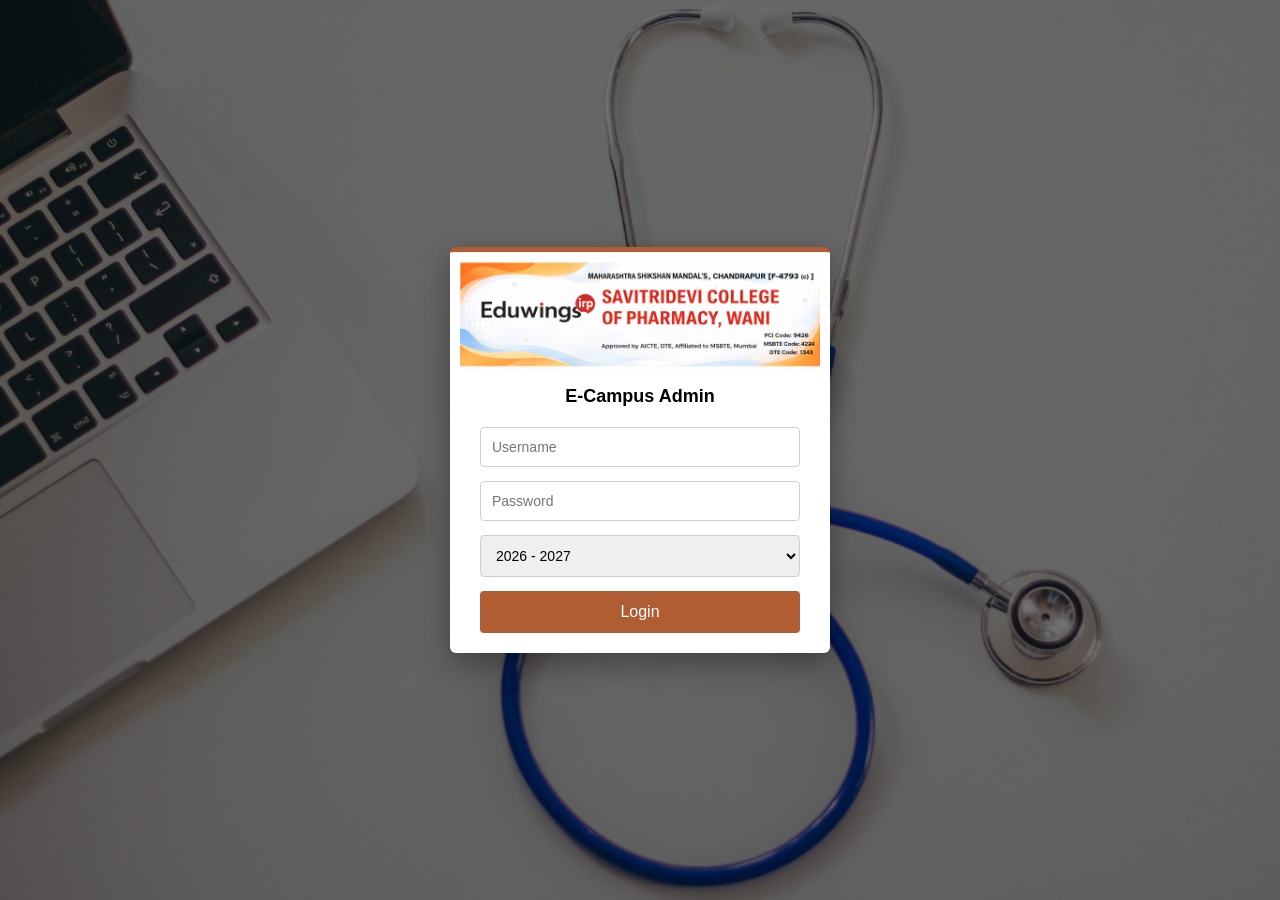
<file: index.html>
<!DOCTYPE html>
<html lang="en">
<head>
  <meta charset="UTF-8">
  <title>E-Campus Admin</title>
  <link rel="stylesheet" href="style.css">
</head>
<body>

  <!-- Dark overlay -->
  <div class="overlay"></div>

  <!-- Centered section -->
  <section class="login-container">
    <div class="login-box">

      <!-- Banner -->
      <div class="logo">
        <img src="logo banner.png" alt="College Logo">
      </div>

      <!-- Text -->
      <div class="college-text">
        <p>E-Campus Admin</p>
      </div>

      <!-- Form -->
      <form id="loginForm">
        <input type="text" placeholder="Username" required>
        <input type="password" placeholder="Password" required>
        <select id="yearSelect"></select>

        <button type="submit">Login</button>
      </form>

    </div>
  </section>

  <script src="script.js"></script>
</body>
</html>
</file>
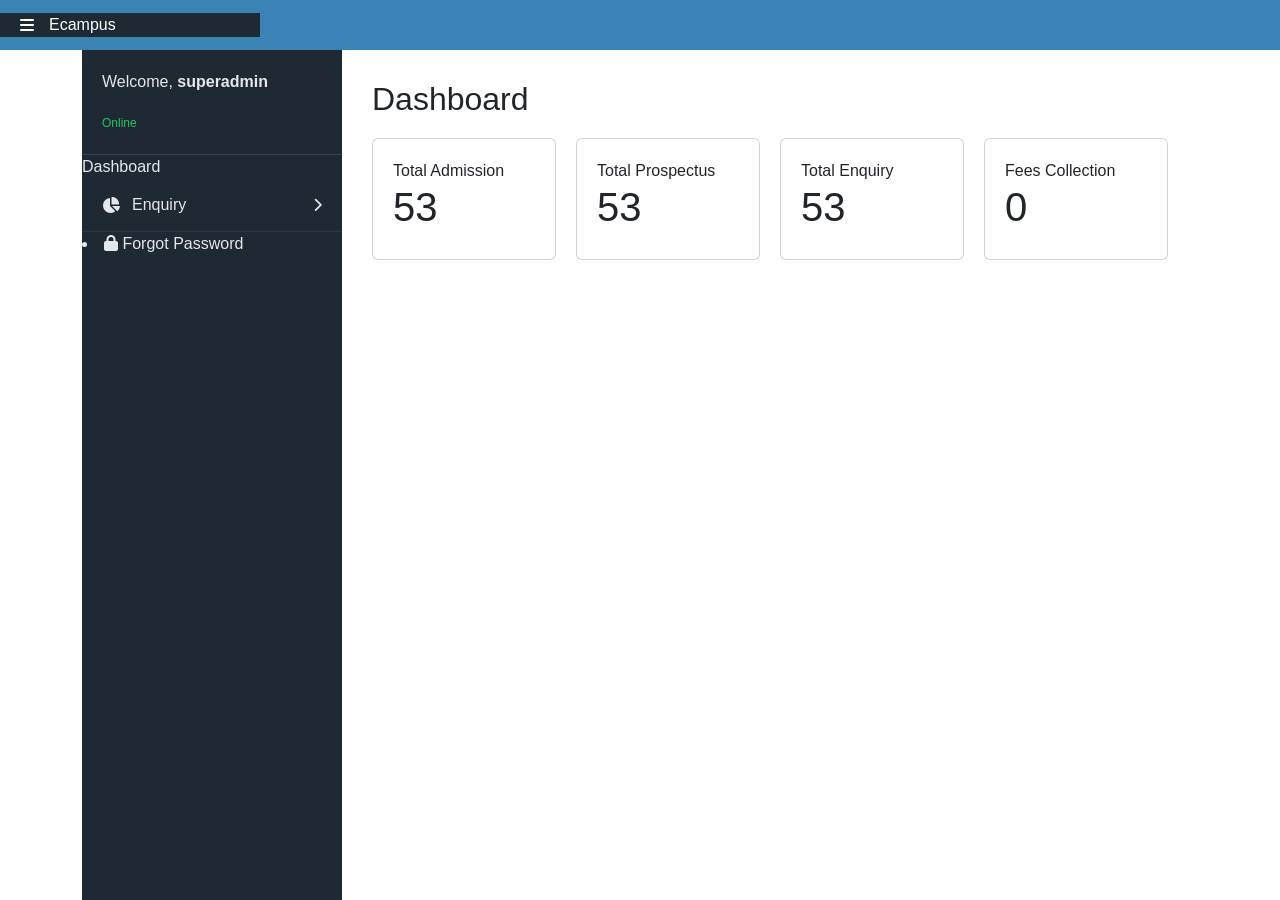
<file: school-management-main/index.html>
<?php  session_start(); ?>
<!DOCTYPE html>
<html lang="en">

<head>
    <meta charset="UTF-8">
    <meta name="viewport" content="width=device-width, initial-scale=1.0">
    <title>Login</title>
    <link rel="stylesheet" href="index.css">
    <link rel="stylesheet" href="https://cdnjs.cloudflare.com/ajax/libs/font-awesome/6.5.1/css/all.min.css">
    <link href="https://fonts.googleapis.com/css2?family=Roboto:ital,wght@0,100..900;1,100..900&display=swap" rel="stylesheet">
    <link href="https://cdn.jsdelivr.net/npm/bootstrap@5.3.8/dist/css/bootstrap.min.css" rel="stylesheet" integrity="sha384-sRIl4kxILFvY47J16cr9ZwB07vP4J8+LH7qKQnuqkuIAvNWLzeN8tE5YBujZqJLB" crossorigin="anonymous">
</head>

<body>
    <!-- TOP BAR -->
    <header class="topbar">
  <div class="topbar-left">
    <i class="fa fa-bars"></i>
    <span class="brand">Ecampus</span>
  </div>

  <div class="topbar-right">
    <!-- Right side content -->
  </div>
</header>


    <div class="container">

        <!-- SIDEBAR -->
        <aside class="sidebar">
            <div class="profile">
                <p>Welcome, <b>superadmin</b></p>
                <span class="online">Online</span>
            </div>

            <option value="dashboard">Dashboard</option>


            <div class="menu-item">
                <div class="menu-header" onclick="toggleMenu(this)">
                    <div class="menu-left">
                        <i class="fa fa-chart-pie"></i>
                        <span>Enquiry</span>
                    </div>
                    <i class="fa fa-chevron-right arrow"></i>
                </div>

                <div class="submenu">
                    <div class="submenu-item">Add Enquiry</div>
                    <div class="submenu-item">View Enquiry</div>
                </div>
            </div>
            <li><i class="fa fa-lock"></i> Forgot Password</li>
            </ul>
        </aside>

        <!-- MAIN CONTENT -->
        <main class="content">
            <h2>Dashboard</h2>

            <div class="cards">
                <div class="card blue">Total Admission <h1>53</h1>
                </div>
                <div class="card green">Total Prospectus <h1>53</h1>
                </div>
                <div class="card orange">Total Enquiry <h1>53</h1>
                </div>
                <div class="card red">Fees Collection <h1>0</h1>
                </div>
            </div>
        </main>

    </div>

    <script src="script.js"></script>
</body>

</html>
</file>
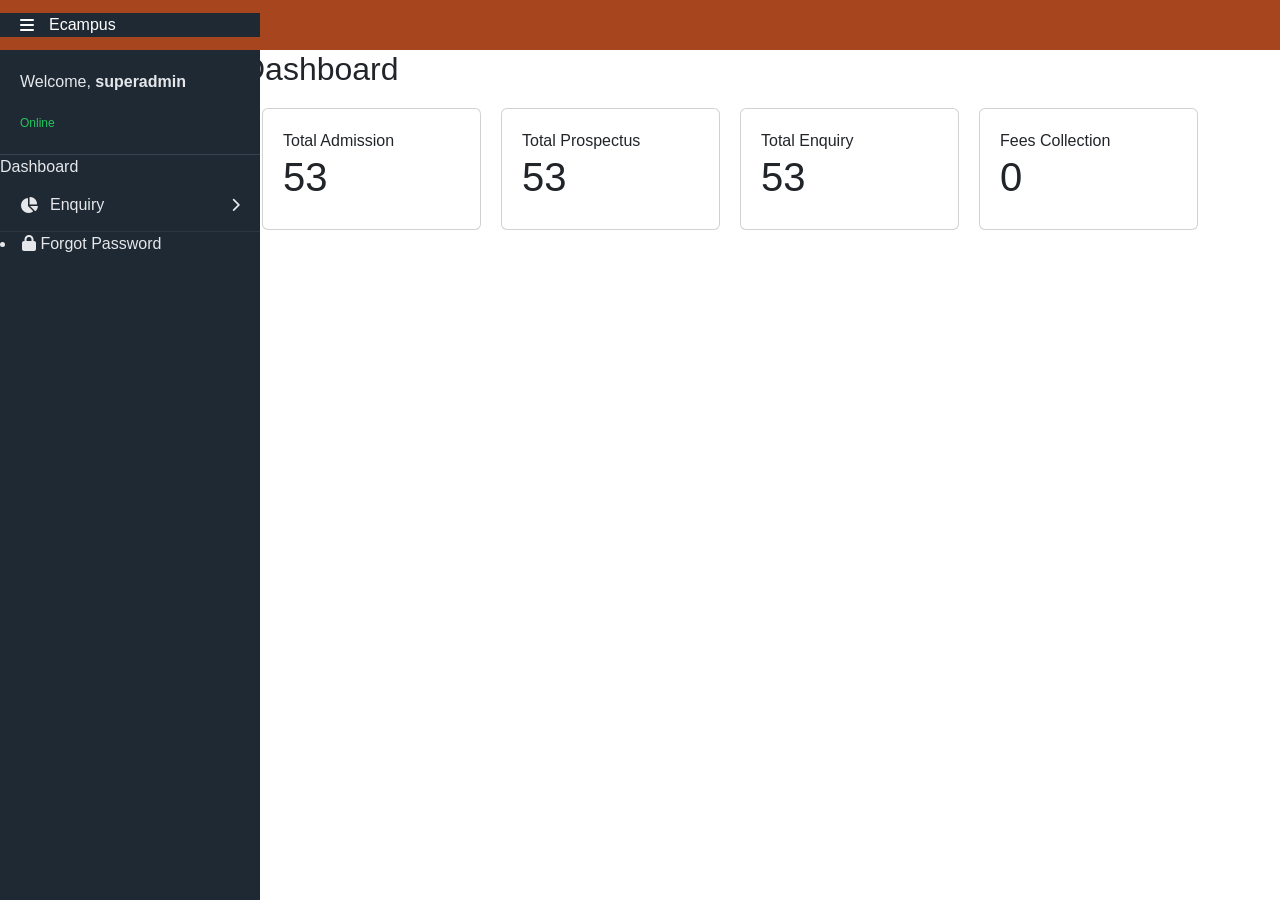
<file: school-management-main/dashboard.html>
<!DOCTYPE html>
<html lang="en">

<head>
    <meta charset="UTF-8">
    <meta name="viewport" content="width=device-width, initial-scale=1.0">
    <title>Dashboard</title>
    <link rel="stylesheet" href="dashboard.css">
    <link rel="stylesheet" href="https://cdnjs.cloudflare.com/ajax/libs/font-awesome/6.5.1/css/all.min.css">
    <link href="https://fonts.googleapis.com/css2?family=Roboto:ital,wght@0,100..900;1,100..900&display=swap" rel="stylesheet">
    <link href="https://cdn.jsdelivr.net/npm/bootstrap@5.3.8/dist/css/bootstrap.min.css" rel="stylesheet" integrity="sha384-sRIl4kxILFvY47J16cr9ZwB07vP4J8+LH7qKQnuqkuIAvNWLzeN8tE5YBujZqJLB" crossorigin="anonymous">
</head>

<body>
    <!-- TOP BAR -->
    <header class="topbar">
  <div class="topbar-left">
    <i class="fa fa-bars"></i>
    <span class="brand">Ecampus</span>
  </div>

  <div class="topbar-right">
    <!-- Right side content -->
  </div>
</header>


    <div class="container">

        <!-- SIDEBAR -->
        <aside class="sidebar">
            <div class="profile">
                <p>Welcome, <b>superadmin</b></p>
                <span class="online">Online</span>
            </div>

            <option value="dashboard">Dashboard</option>


            <div class="menu-item">
                <div class="menu-header" onclick="toggleMenu(this)">
                    <div class="menu-left">
                        <i class="fa fa-chart-pie"></i>
                        <span>Enquiry</span>
                    </div>
                    <i class="fa fa-chevron-right arrow"></i>
                </div>

                <div class="submenu">
                    <div class="submenu-item">Add Enquiry</div>
                    <div class="submenu-item">View Enquiry</div>
                </div>
            </div>
            <li><i class="fa fa-lock"></i> Forgot Password</li>
            </ul>
        </aside>

        <!-- MAIN CONTENT -->
        <main class="content">
            <h2>Dashboard</h2>

            <div class="cards">
                <div class="card blue">Total Admission <h1>53</h1>
                </div>
                <div class="card green">Total Prospectus <h1>53</h1>
                </div>
                <div class="card orange">Total Enquiry <h1>53</h1>
                </div>
                <div class="card red">Fees Collection <h1>0</h1>
                </div>
            </div>
        </main>

    </div>

    <script src="script.js"></script>
</body>

</html>
</file>
<file: style.css>
/* RESET */
* {
  margin: 0;
  padding: 0;
  box-sizing: border-box;
  font-family: "Segoe UI", Arial, sans-serif;
}

/* BACKGROUND */
body {
  min-height: 100vh;
  background: url("login.bg.jpg") center / cover no-repeat;
}

/* DARK OVERLAY */
.overlay {
  position: fixed;
  inset: 0;
  background: rgba(0, 0, 0, 0.55);
  z-index: 1;
}

/* CENTER LOGIN SECTION */
.login-container {
  position: relative;
  z-index: 2;
  min-height: 100vh;
  display: flex;
  align-items: center;
  justify-content: center;
}

/* LOGIN BOX */
.login-box {
  width: 380px;
  background: #ffffff;
  padding: 0 10px ;
  border-radius: 6px;
  border-top: 5px solid #b05d33;
  overflow:hidden;
  box-shadow: 0 10px 30px rgba(0,0,0,0.35);
}

/* BANNER */
.logo img {
  width: 100%;
  height: 120px;
  object-fit: cover;
  display: block;
}

/* TEXT BELOW BANNER */
.college-text {
  text-align: center;
  padding: 14px 20px 10px;
}

.college-text p {
  font-size: 18px;
  font-weight: 600;
  color: #000;
}

/* FORM AREA */
form {
  padding: 10px 20px 20px;
}

/* INPUTS */
form input,
form select {
  width: 100%;
  padding: 11px;
  margin-bottom: 14px;
  border-radius: 4px;
  border: 1px solid #cfcfcf;
  font-size: 14px;
}

form input:focus,
form select:focus {
  outline: none;
  border-color: #54a3f2;
}

/* BUTTON */
button {
  width: 100%;
  padding: 12px;
  background: #b05d33;
  border: none;
  color: #fff;
  font-size: 16px;
  border-radius: 4px;
  cursor: pointer;
}

button:hover {
  background: #da5a15;
}
</file>
<file: school-management-main/index.css>
* {
  margin: 0;
  padding: 0;
  box-sizing: border-box;
  font-family: Arial, sans-serif;
}

body {
  background: #f1f5f9;
}

/* Topbar */
.topbar {
  height: 50px;
  background: #3b82b5;
  color: white;
  display: flex;
  align-items: center;
  gap: 20px;
}

/* Layout */
.container {
  display: flex;
}

/* Sidebar */
.sidebar {
  width: 260px;
  background: #1f2933;
  color: #e5e7eb;
  height: calc(100vh - 50px);
}

/* Profile */
.profile {
  padding: 20px;
  border-bottom: 1px solid #374151;
}

.online {
  color: #22c55e;
  font-size: 12px;
}

/* Sidebar menu item */
.menu-item {
  border-bottom: 1px solid #2b3640;
}

/* Main clickable row */
.menu-header {
  display: flex;
  justify-content: space-between;
  align-items: center;
  padding: 14px 20px;
  cursor: pointer;
  transition: background 0.3s ease;
}

.menu-header:hover {
  background: #2b3640;
}

/* Left side icon + text */
.menu-left {
  display: flex;
  align-items: center;
  gap: 12px;
}

/* Arrow */
.arrow {
  transition: transform 0.3s ease;
  font-size: 14px;
}

/* Submenu */
.submenu {
  background: #111827;
  max-height: 0;
  overflow: hidden;
  transition: max-height 0.3s ease;
}

/* Submenu item */
.submenu-item {
  padding: 12px 50px;
  font-size: 14px;
  cursor: pointer;
  color: #cbd5f5;
}

.submenu-item:hover {
  background: #1f2933;
}

/* Open state */
.menu-item.open .submenu {
  max-height: 200px;
}

.menu-item.open .arrow {
  transform: rotate(90deg);
}

/* Main Content */
.content {
  flex: 1;
  padding: 30px;
}

/* Cards */
.cards {
  display: grid;
  grid-template-columns: repeat(4, 1fr);
  gap: 20px;
  margin-top: 20px;
}

.card {
  color: white;
  padding: 20px;
  border-radius: 5px;
}

.blue { background: #0ea5e9; }
.green { background: #16a34a; }
.orange { background: #f59e0b; }
.red { background: #ef4444; }
.topbar {
  display: flex;
  height: 50px;
  width: 100%;
}

/* SAME width as sidebar */
.topbar-left {
  width: 260px; /* match sidebar width */
  background: #1f2933;
  color: white;
  display: flex;
  align-items: center;
  gap: 15px;
  padding: 0 20px;
}

/* Remaining space */
.topbar-right {
  flex: 1;
  background: #3b82b5;
  color: white;
  display: flex;
  align-items: center;
}
</file>
<file: school-management-main/dashboard.css>
* {
  margin: 0;
  padding: 0;
  box-sizing: border-box;
  font-family: Arial, sans-serif;
}

body {
  background: #f1f5f9;
}

/* Topbar */
.topbar {
  height: 50px;
  background: #a7451e;
  color: white;
  display: flex;
  align-items: center;
  gap: 20px;
}

/* Layout */
.container {
  display: flex;
}

/* Sidebar */
.sidebar {
  width: 260px;
  background: #1f2933;
  color: #e5e7eb;
  height: calc(100vh - 50px);
  left: 0;
  position: absolute;
}

/* Profile */
.profile {
  padding: 20px;
  border-bottom: 1px solid #374151;
}

.online {
  color: #22c55e;
  font-size: 12px;
}

/* Sidebar menu item */
.menu-item {
  border-bottom: 1px solid #2b3640;
}

/* Main clickable row */
.menu-header {
  display: flex;
  justify-content: space-between;
  align-items: center;
  padding: 14px 20px;
  cursor: pointer;
  transition: background 0.3s ease;
}

.menu-header:hover {
  background: #2b3640;
}

/* Left side icon + text */
.menu-left {
  display: flex;
  align-items: center;
  gap: 12px;
}

/* Arrow */
.arrow {
  transition: transform 0.3s ease;
  font-size: 14px;
}

/* Submenu */
.submenu {
  background: #111827;
  max-height: 0;
  overflow: hidden;
  transition: max-height 0.3s ease;
}

/* Submenu item */
.submenu-item {
  padding: 12px 60px;
  font-size: 14px;
  cursor: pointer;
  color: #cbd5f5;
}

.submenu-item:hover {
  background: #1f2933;
}

/* Open state */
.menu-item.open .submenu {
  max-height: 200px;
}

.menu-item.open .arrow {
  transform: rotate(90deg);
}

/* Main Content */
.content {
  flex: 1;
  margin-left: 160px;
}

/* Cards */
.cards {
  display: grid;
  grid-template-columns: repeat(4, 1fr);
  gap: 20px;
  margin-top: 20px;
  margin-left: 20px;
}

.card {
  color: white;
  padding: 20px;
  border-radius: 5px;
}

.cards.blue { background: #0ea5e9; }
.green { background: #16a34a; }
.orange { background: #f59e0b; }
.red { background: #ef4444; }
.topbar {
  display: flex;
  height: 50px;
  width: 100%;
}

/* SAME width as sidebar */
.topbar-left {
  width: 260px; /* match sidebar width */
  background: #1f2933;
  color: white;
  display: flex;
  align-items: center;
  gap: 15px;
  padding: 0 20px;
}

/* Remaining space */
.topbar-right {
  flex: 1;
  background: #3b82b5;
  color: white;
  display: flex;
  align-items: center;
}
</file>
